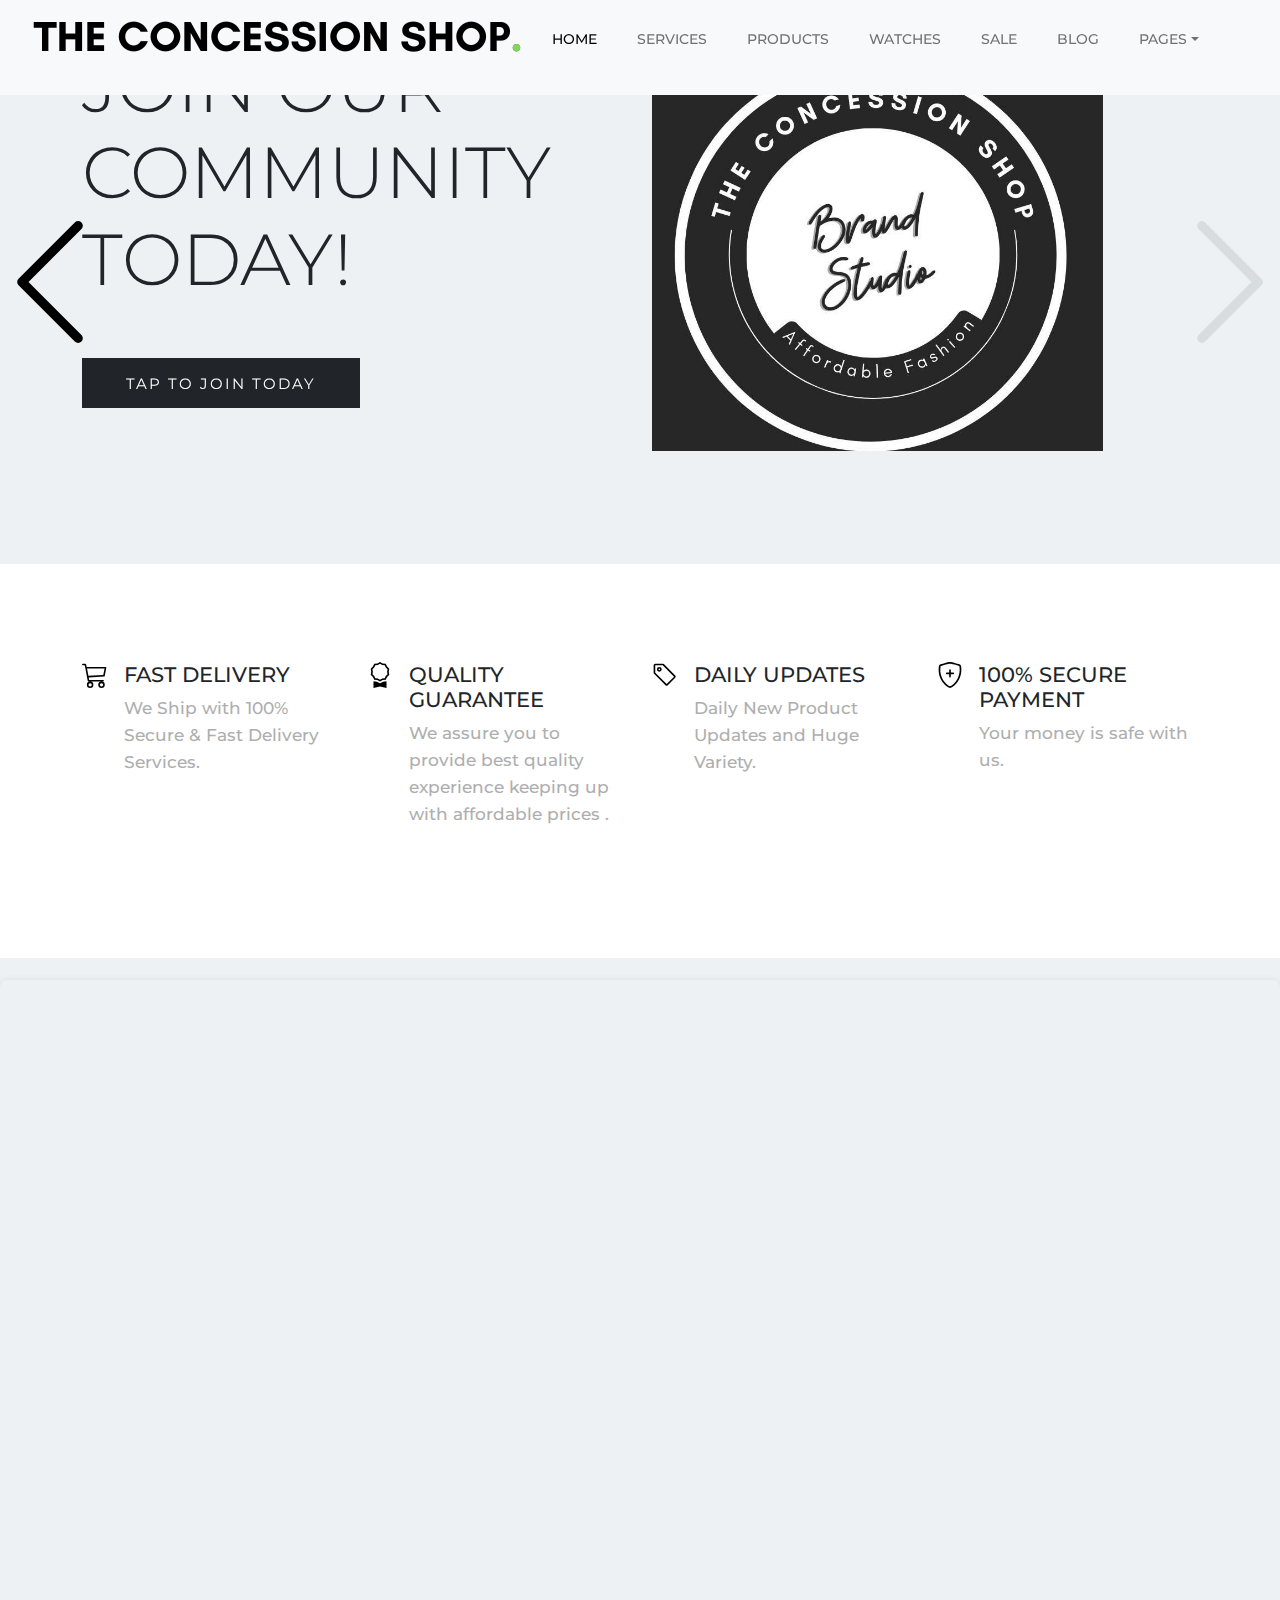
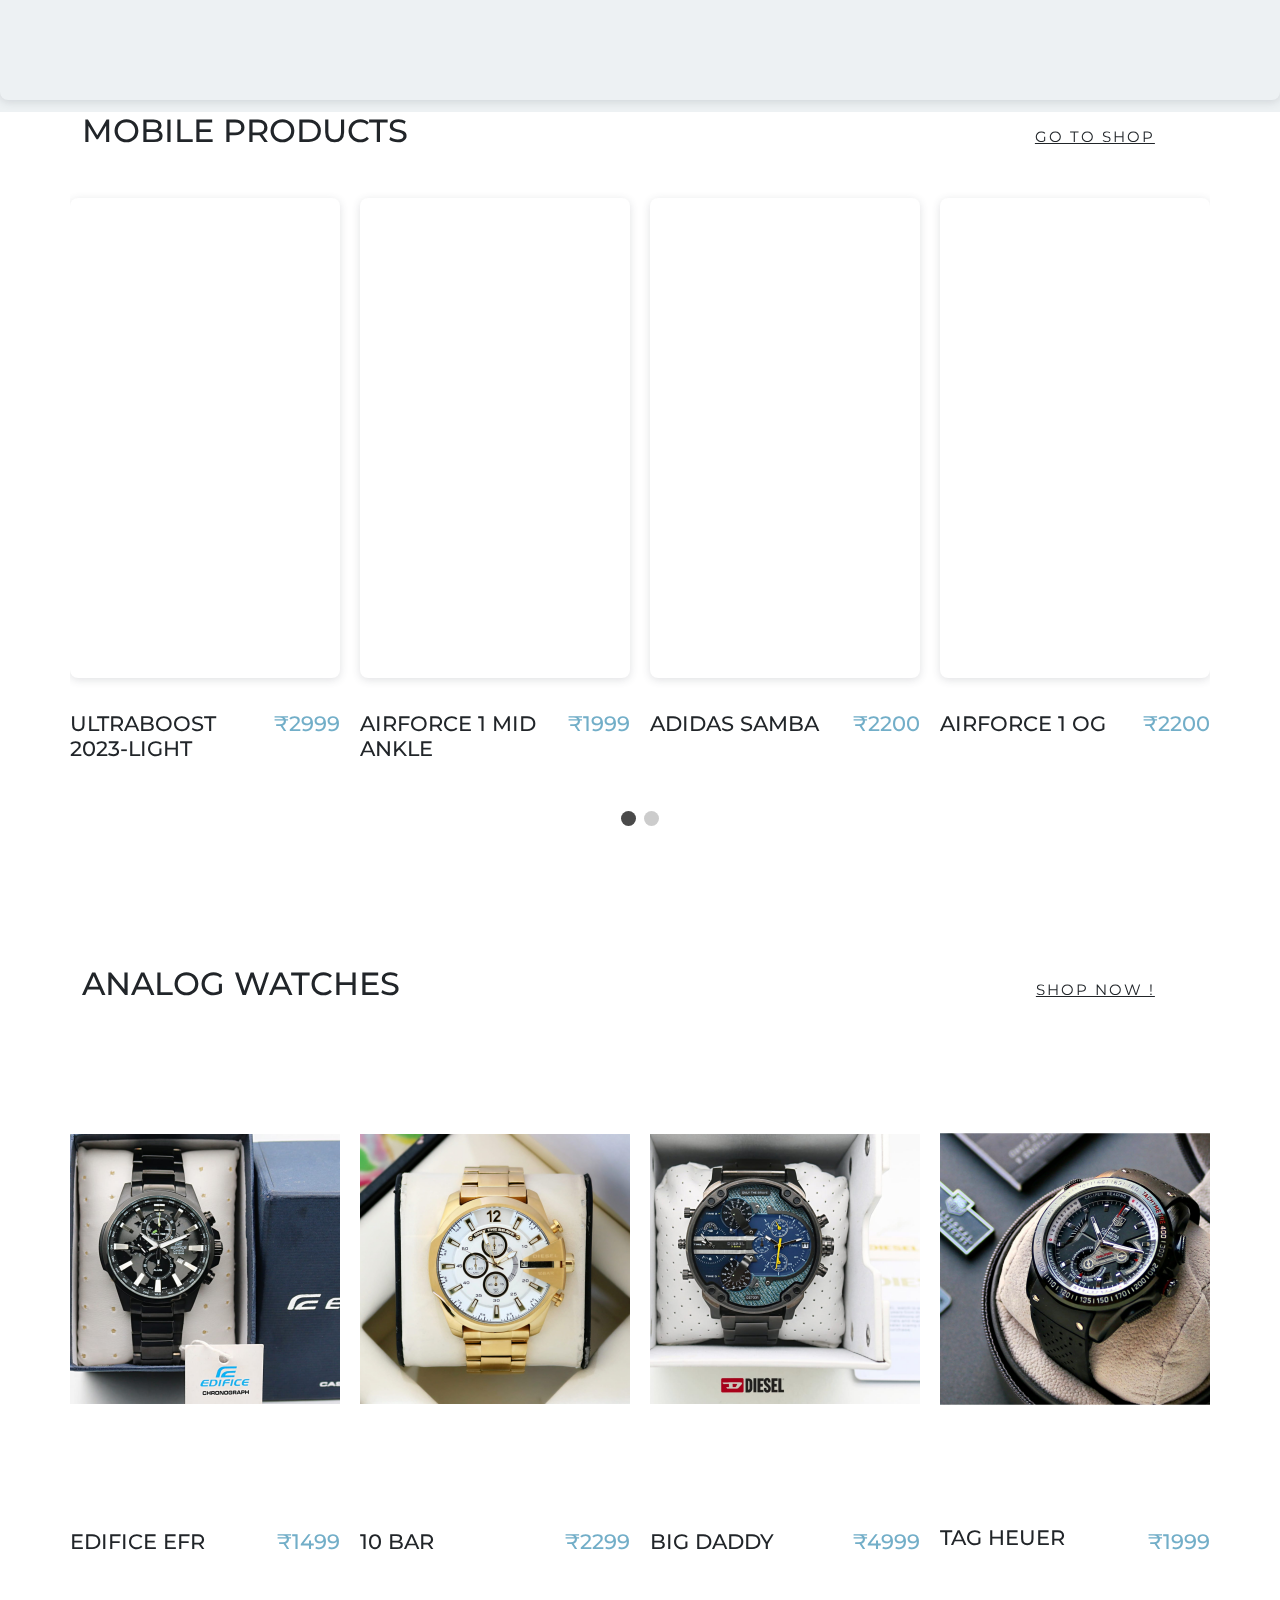
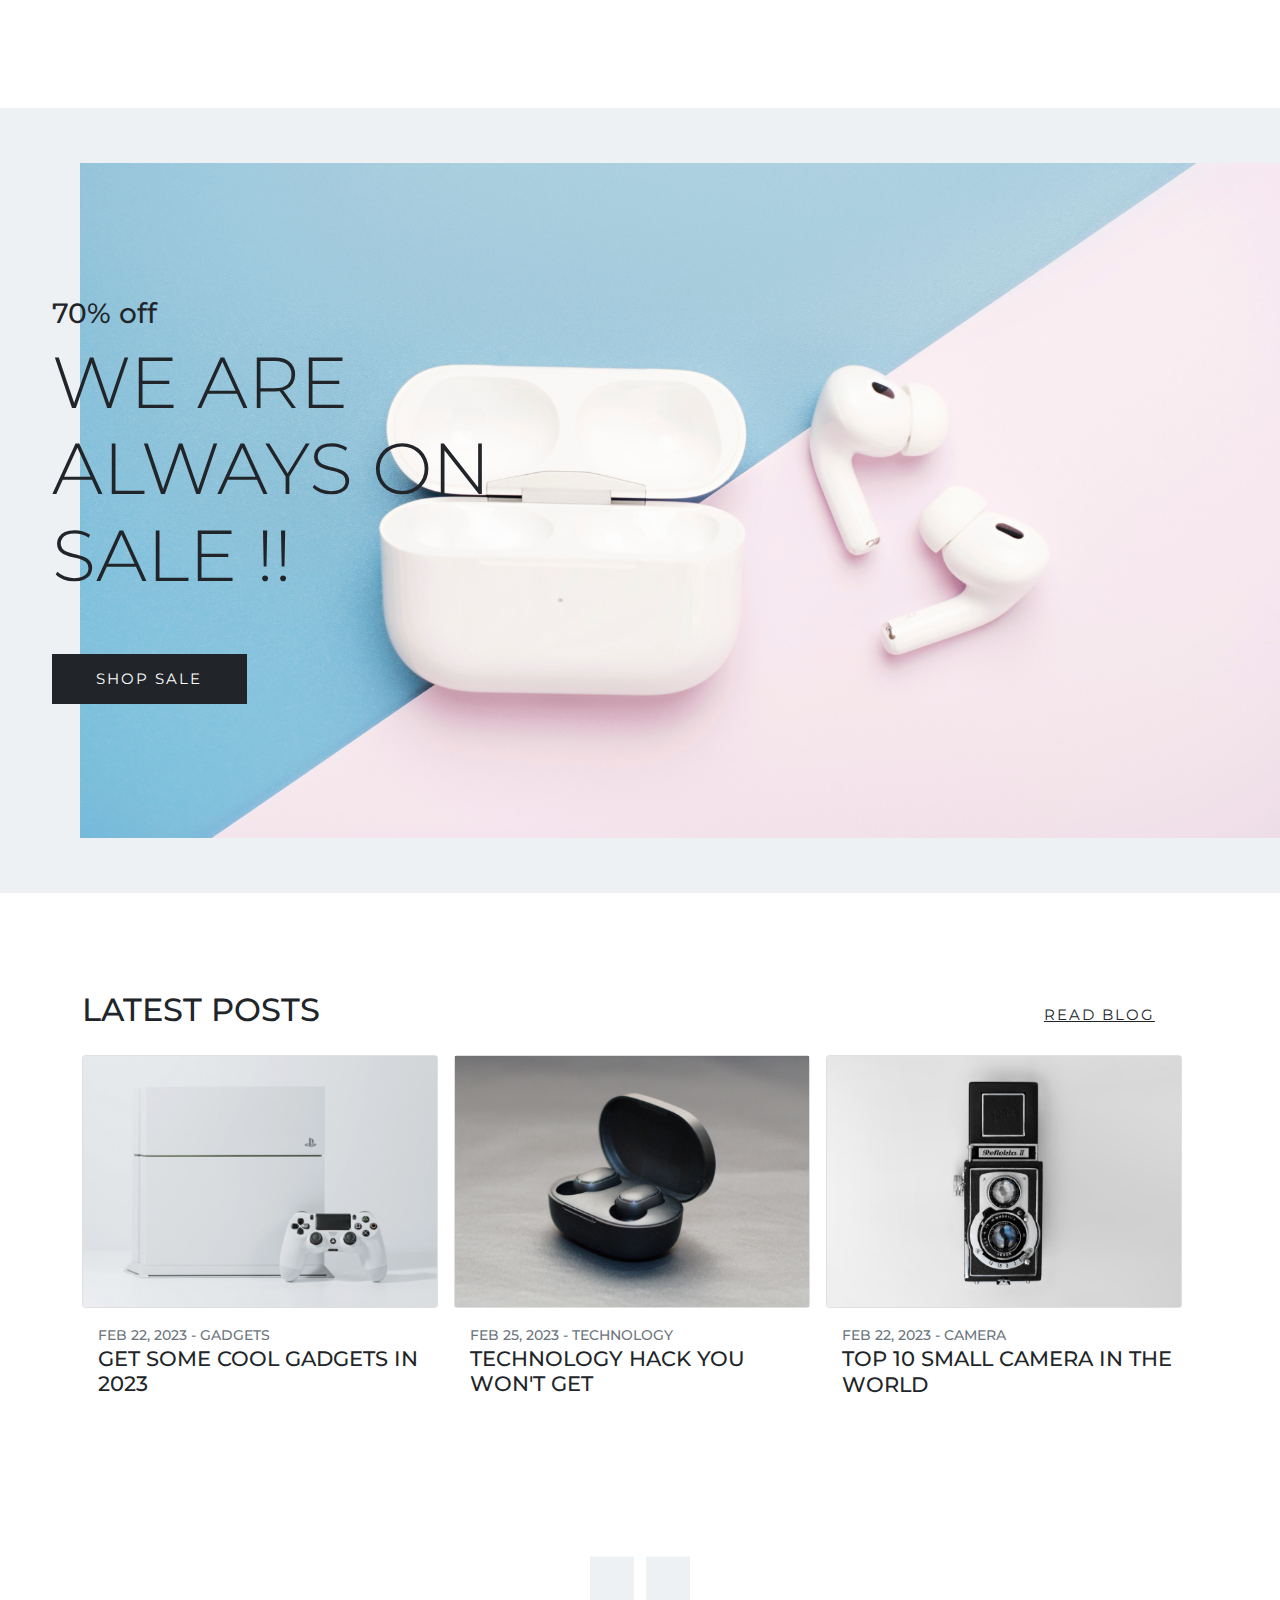
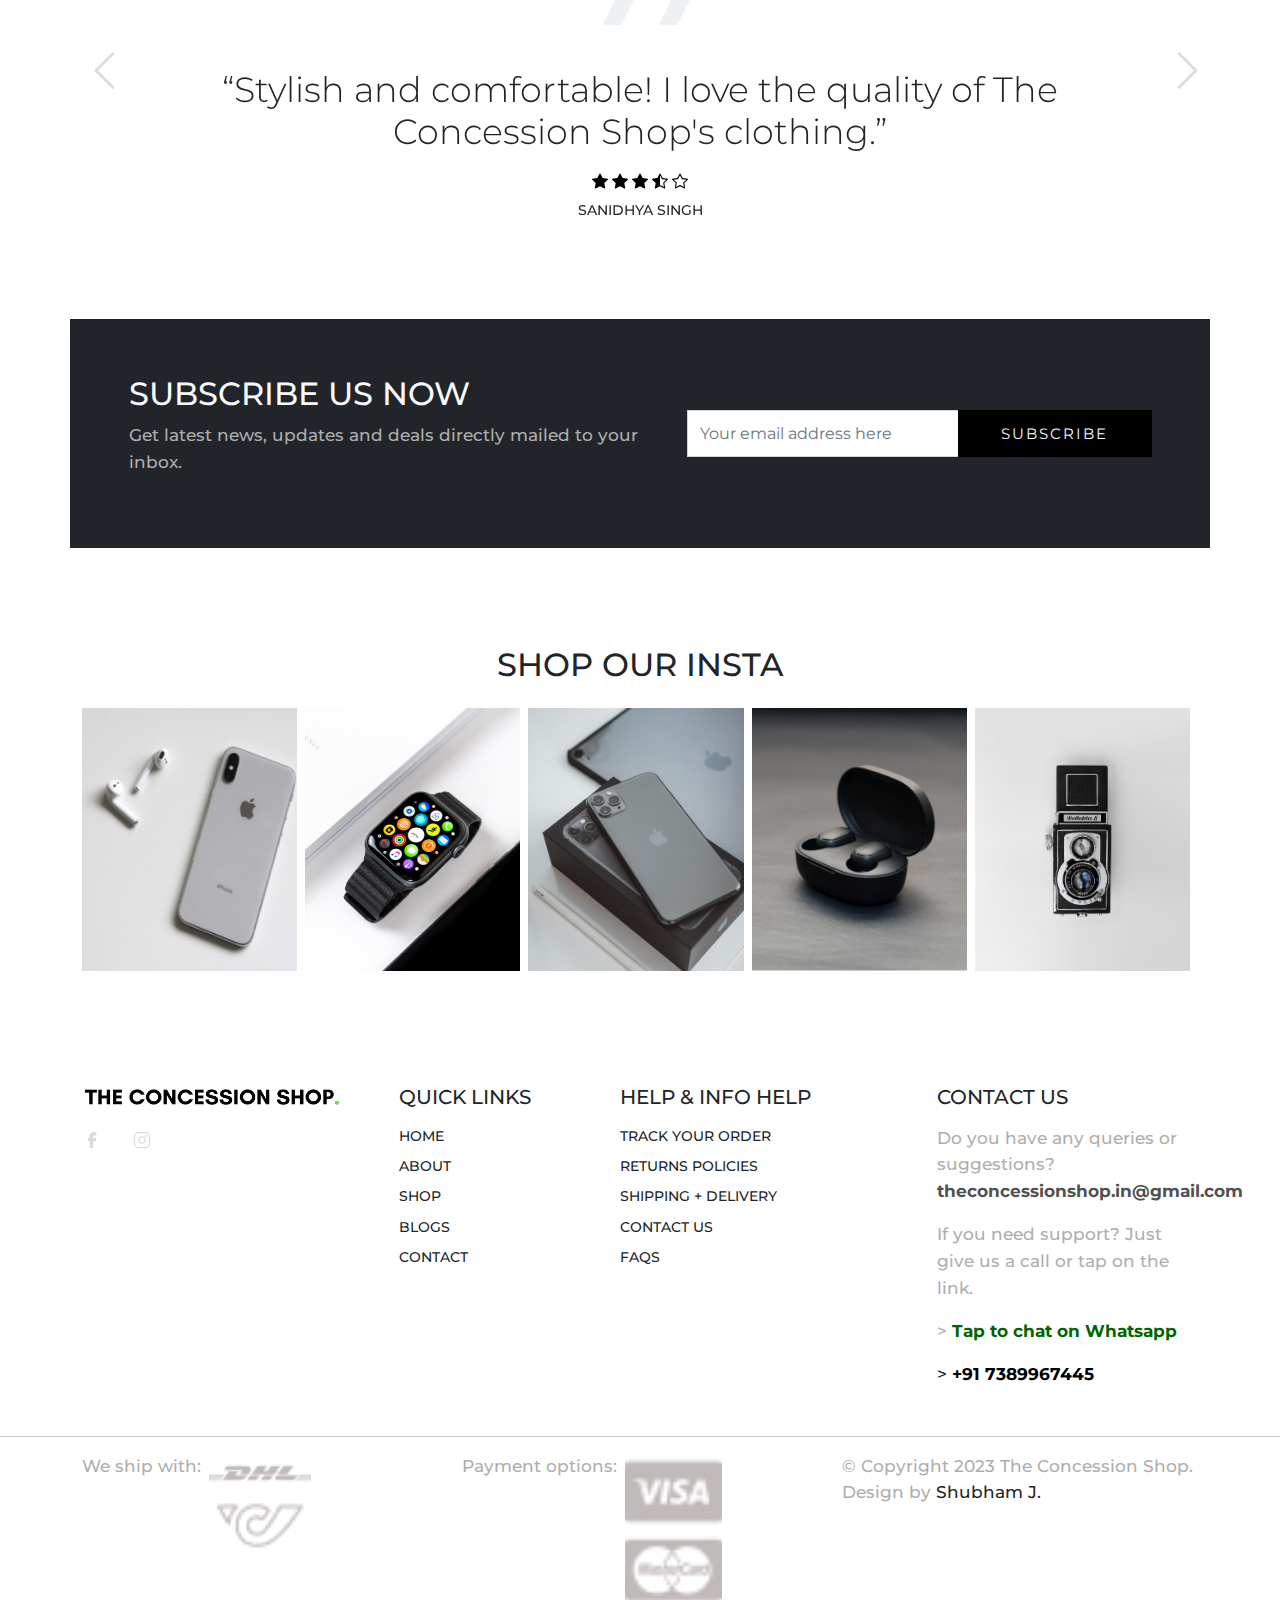
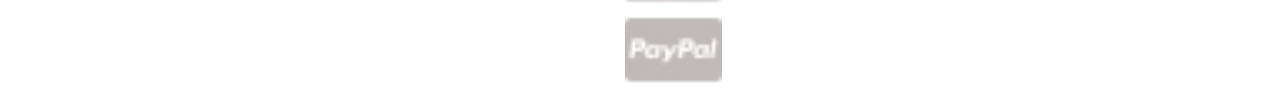
<file: index.html>
<!DOCTYPE html>
<html>
  <head>
    <!-- Google tag (gtag.js) -->
<script async src="https://www.googletagmanager.com/gtag/js?id=G-5HK555QP9Y"></script>
<script>
  window.dataLayer = window.dataLayer || [];
  function gtag(){dataLayer.push(arguments);}
  gtag('js', new Date());

  gtag('config', 'G-5HK555QP9Y');
</script>
    <link rel="icon" href="images\Logoico.ico" type="image/x-icon">
    <title>The Concession Shop</title>
    <meta charset="utf-8">
    <meta name="viewport" content="width=device-width, initial-scale=1.0">
    <meta http-equiv="X-UA-Compatible" content="IE=edge">
    <meta name="viewport" content="width=device-width, initial-scale=1.0">
    <meta name="format-detection" content="telephone=no">
    <meta name="apple-mobile-web-app-capable" content="yes">
    <meta name="author" content="">
    <meta name="keywords" content="">
    <meta name="description" content="">
    <link rel="stylesheet" type="text/css" href="css/bootstrap.min.css">
    <link rel="stylesheet" type="text/css" href="style.css">
    <link rel="stylesheet" href="https://cdn.jsdelivr.net/npm/swiper@9/swiper-bundle.min.css" />
    <link rel="preconnect" href="https://fonts.googleapis.com">
    <link rel="preconnect" href="https://fonts.gstatic.com" crossorigin>
    
    <link href="https://fonts.googleapis.com/css2?family=Montserrat:wght@400;700&display=swap" rel="stylesheet">
    <!-- script
    ================================================== -->
    <script src="js/modernizr.js"></script>
  </head>
  <body data-bs-spy="scroll" data-bs-target="#navbar" data-bs-root-margin="0px 0px -40%" data-bs-smooth-scroll="true" tabindex="0">
    <svg xmlns="http://www.w3.org/2000/svg" style="display: none;">
      <symbol id="search" xmlns="http://www.w3.org/2000/svg" viewBox="0 0 32 32">
        <title>Search</title>
        <path fill="currentColor" d="M19 3C13.488 3 9 7.488 9 13c0 2.395.84 4.59 2.25 6.313L3.281 27.28l1.439 1.44l7.968-7.969A9.922 9.922 0 0 0 19 23c5.512 0 10-4.488 10-10S24.512 3 19 3zm0 2c4.43 0 8 3.57 8 8s-3.57 8-8 8s-8-3.57-8-8s3.57-8 8-8z" />
      </symbol>
      <symbol xmlns="http://www.w3.org/2000/svg" id="user" viewBox="0 0 16 16">
        <path d="M3 14s-1 0-1-1 1-4 6-4 6 3 6 4-1 1-1 1H3Zm5-6a3 3 0 1 0 0-6 3 3 0 0 0 0 6Z" />
      </symbol>
      <symbol xmlns="http://www.w3.org/2000/svg" id="cart" viewBox="0 0 16 16">
        <path d="M0 1.5A.5.5 0 0 1 .5 1H2a.5.5 0 0 1 .485.379L2.89 3H14.5a.5.5 0 0 1 .491.592l-1.5 8A.5.5 0 0 1 13 12H4a.5.5 0 0 1-.491-.408L2.01 3.607 1.61 2H.5a.5.5 0 0 1-.5-.5zM5 12a2 2 0 1 0 0 4 2 2 0 0 0 0-4zm7 0a2 2 0 1 0 0 4 2 2 0 0 0 0-4zm-7 1a1 1 0 1 1 0 2 1 1 0 0 1 0-2zm7 0a1 1 0 1 1 0 2 1 1 0 0 1 0-2z" />
      </symbol>
      <svg xmlns="http://www.w3.org/2000/svg" id="chevron-left" viewBox="0 0 16 16">
        <path fill-rule="evenodd" d="M11.354 1.646a.5.5 0 0 1 0 .708L5.707 8l5.647 5.646a.5.5 0 0 1-.708.708l-6-6a.5.5 0 0 1 0-.708l6-6a.5.5 0 0 1 .708 0z" />
      </svg>
      <symbol xmlns="http://www.w3.org/2000/svg" id="chevron-right" viewBox="0 0 16 16">
        <path fill-rule="evenodd" d="M4.646 1.646a.5.5 0 0 1 .708 0l6 6a.5.5 0 0 1 0 .708l-6 6a.5.5 0 0 1-.708-.708L10.293 8 4.646 2.354a.5.5 0 0 1 0-.708z" />
      </symbol>
      <symbol xmlns="http://www.w3.org/2000/svg" id="cart-outline" viewBox="0 0 16 16">
        <path d="M0 1.5A.5.5 0 0 1 .5 1H2a.5.5 0 0 1 .485.379L2.89 3H14.5a.5.5 0 0 1 .49.598l-1 5a.5.5 0 0 1-.465.401l-9.397.472L4.415 11H13a.5.5 0 0 1 0 1H4a.5.5 0 0 1-.491-.408L2.01 3.607 1.61 2H.5a.5.5 0 0 1-.5-.5zM3.102 4l.84 4.479 9.144-.459L13.89 4H3.102zM5 12a2 2 0 1 0 0 4 2 2 0 0 0 0-4zm7 0a2 2 0 1 0 0 4 2 2 0 0 0 0-4zm-7 1a1 1 0 1 1 0 2 1 1 0 0 1 0-2zm7 0a1 1 0 1 1 0 2 1 1 0 0 1 0-2z" />
      </symbol>
      <symbol xmlns="http://www.w3.org/2000/svg" id="quality" viewBox="0 0 16 16">
        <path d="M9.669.864 8 0 6.331.864l-1.858.282-.842 1.68-1.337 1.32L2.6 6l-.306 1.854 1.337 1.32.842 1.68 1.858.282L8 12l1.669-.864 1.858-.282.842-1.68 1.337-1.32L13.4 6l.306-1.854-1.337-1.32-.842-1.68L9.669.864zm1.196 1.193.684 1.365 1.086 1.072L12.387 6l.248 1.506-1.086 1.072-.684 1.365-1.51.229L8 10.874l-1.355-.702-1.51-.229-.684-1.365-1.086-1.072L3.614 6l-.25-1.506 1.087-1.072.684-1.365 1.51-.229L8 1.126l1.356.702 1.509.229z" />
        <path d="M4 11.794V16l4-1 4 1v-4.206l-2.018.306L8 13.126 6.018 12.1 4 11.794z" />
      </symbol>
      <symbol xmlns="http://www.w3.org/2000/svg" id="price-tag" viewBox="0 0 16 16">
        <path d="M6 4.5a1.5 1.5 0 1 1-3 0 1.5 1.5 0 0 1 3 0zm-1 0a.5.5 0 1 0-1 0 .5.5 0 0 0 1 0z" />
        <path d="M2 1h4.586a1 1 0 0 1 .707.293l7 7a1 1 0 0 1 0 1.414l-4.586 4.586a1 1 0 0 1-1.414 0l-7-7A1 1 0 0 1 1 6.586V2a1 1 0 0 1 1-1zm0 5.586 7 7L13.586 9l-7-7H2v4.586z" />
      </symbol>
      <symbol xmlns="http://www.w3.org/2000/svg" id="shield-plus" viewBox="0 0 16 16">
        <path d="M5.338 1.59a61.44 61.44 0 0 0-2.837.856.481.481 0 0 0-.328.39c-.554 4.157.726 7.19 2.253 9.188a10.725 10.725 0 0 0 2.287 2.233c.346.244.652.42.893.533.12.057.218.095.293.118a.55.55 0 0 0 .101.025.615.615 0 0 0 .1-.025c.076-.023.174-.061.294-.118.24-.113.547-.29.893-.533a10.726 10.726 0 0 0 2.287-2.233c1.527-1.997 2.807-5.031 2.253-9.188a.48.48 0 0 0-.328-.39c-.651-.213-1.75-.56-2.837-.855C9.552 1.29 8.531 1.067 8 1.067c-.53 0-1.552.223-2.662.524zM5.072.56C6.157.265 7.31 0 8 0s1.843.265 2.928.56c1.11.3 2.229.655 2.887.87a1.54 1.54 0 0 1 1.044 1.262c.596 4.477-.787 7.795-2.465 9.99a11.775 11.775 0 0 1-2.517 2.453 7.159 7.159 0 0 1-1.048.625c-.28.132-.581.24-.829.24s-.548-.108-.829-.24a7.158 7.158 0 0 1-1.048-.625 11.777 11.777 0 0 1-2.517-2.453C1.928 10.487.545 7.169 1.141 2.692A1.54 1.54 0 0 1 2.185 1.43 62.456 62.456 0 0 1 5.072.56z" />
        <path d="M8 4.5a.5.5 0 0 1 .5.5v1.5H10a.5.5 0 0 1 0 1H8.5V9a.5.5 0 0 1-1 0V7.5H6a.5.5 0 0 1 0-1h1.5V5a.5.5 0 0 1 .5-.5z" />
      </symbol>
      <symbol xmlns="http://www.w3.org/2000/svg" id="star-fill" viewBox="0 0 16 16">
        <path d="M3.612 15.443c-.386.198-.824-.149-.746-.592l.83-4.73L.173 6.765c-.329-.314-.158-.888.283-.95l4.898-.696L7.538.792c.197-.39.73-.39.927 0l2.184 4.327 4.898.696c.441.062.612.636.282.95l-3.522 3.356.83 4.73c.078.443-.36.79-.746.592L8 13.187l-4.389 2.256z" />
      </symbol>
      <symbol xmlns="http://www.w3.org/2000/svg" id="star-empty" viewBox="0 0 16 16">
        <path d="M2.866 14.85c-.078.444.36.791.746.593l4.39-2.256 4.389 2.256c.386.198.824-.149.746-.592l-.83-4.73 3.522-3.356c.33-.314.16-.888-.282-.95l-4.898-.696L8.465.792a.513.513 0 0 0-.927 0L5.354 5.12l-4.898.696c-.441.062-.612.636-.283.95l3.523 3.356-.83 4.73zm4.905-2.767-3.686 1.894.694-3.957a.565.565 0 0 0-.163-.505L1.71 6.745l4.052-.576a.525.525 0 0 0 .393-.288L8 2.223l1.847 3.658a.525.525 0 0 0 .393.288l4.052.575-2.906 2.77a.565.565 0 0 0-.163.506l.694 3.957-3.686-1.894a.503.503 0 0 0-.461 0z" />
      </symbol>
      <symbol xmlns="http://www.w3.org/2000/svg" id="star-half" viewBox="0 0 16 16">
        <path d="M5.354 5.119 7.538.792A.516.516 0 0 1 8 .5c.183 0 .366.097.465.292l2.184 4.327 4.898.696A.537.537 0 0 1 16 6.32a.548.548 0 0 1-.17.445l-3.523 3.356.83 4.73c.078.443-.36.79-.746.592L8 13.187l-4.389 2.256a.52.52 0 0 1-.146.05c-.342.06-.668-.254-.6-.642l.83-4.73L.173 6.765a.55.55 0 0 1-.172-.403.58.58 0 0 1 .085-.302.513.513 0 0 1 .37-.245l4.898-.696zM8 12.027a.5.5 0 0 1 .232.056l3.686 1.894-.694-3.957a.565.565 0 0 1 .162-.505l2.907-2.77-4.052-.576a.525.525 0 0 1-.393-.288L8.001 2.223 8 2.226v9.8z" />
      </symbol>
      <symbol xmlns="http://www.w3.org/2000/svg" id="quote" viewBox="0 0 24 24">
        <path fill="currentColor" d="m15 17l2-4h-4V6h7v7l-2 4h-3Zm-9 0l2-4H4V6h7v7l-2 4H6Z" />
      </symbol>
      <symbol xmlns="http://www.w3.org/2000/svg" id="facebook" viewBox="0 0 24 24">
        <path fill="currentColor" d="M9.198 21.5h4v-8.01h3.604l.396-3.98h-4V7.5a1 1 0 0 1 1-1h3v-4h-3a5 5 0 0 0-5 5v2.01h-2l-.396 3.98h2.396v8.01Z" />
      </symbol>
      <symbol xmlns="http://www.w3.org/2000/svg" id="youtube" viewBox="0 0 32 32">
        <path fill="currentColor" d="M29.41 9.26a3.5 3.5 0 0 0-2.47-2.47C24.76 6.2 16 6.2 16 6.2s-8.76 0-10.94.59a3.5 3.5 0 0 0-2.47 2.47A36.13 36.13 0 0 0 2 16a36.13 36.13 0 0 0 .59 6.74a3.5 3.5 0 0 0 2.47 2.47c2.18.59 10.94.59 10.94.59s8.76 0 10.94-.59a3.5 3.5 0 0 0 2.47-2.47A36.13 36.13 0 0 0 30 16a36.13 36.13 0 0 0-.59-6.74ZM13.2 20.2v-8.4l7.27 4.2Z" />
      </symbol>
      <symbol xmlns="http://www.w3.org/2000/svg" id="twitter" viewBox="0 0 256 256">
        <path fill="currentColor" d="m245.66 77.66l-29.9 29.9C209.72 177.58 150.67 232 80 232c-14.52 0-26.49-2.3-35.58-6.84c-7.33-3.67-10.33-7.6-11.08-8.72a8 8 0 0 1 3.85-11.93c.26-.1 24.24-9.31 39.47-26.84a110.93 110.93 0 0 1-21.88-24.2c-12.4-18.41-26.28-50.39-22-98.18a8 8 0 0 1 13.65-4.92c.35.35 33.28 33.1 73.54 43.72V88a47.87 47.87 0 0 1 14.36-34.3A46.87 46.87 0 0 1 168.1 40a48.66 48.66 0 0 1 41.47 24H240a8 8 0 0 1 5.66 13.66Z" />
      </symbol>
      <symbol xmlns="http://www.w3.org/2000/svg" id="instagram" viewBox="0 0 256 256">
        <path fill="currentColor" d="M128 80a48 48 0 1 0 48 48a48.05 48.05 0 0 0-48-48Zm0 80a32 32 0 1 1 32-32a32 32 0 0 1-32 32Zm48-136H80a56.06 56.06 0 0 0-56 56v96a56.06 56.06 0 0 0 56 56h96a56.06 56.06 0 0 0 56-56V80a56.06 56.06 0 0 0-56-56Zm40 152a40 40 0 0 1-40 40H80a40 40 0 0 1-40-40V80a40 40 0 0 1 40-40h96a40 40 0 0 1 40 40ZM192 76a12 12 0 1 1-12-12a12 12 0 0 1 12 12Z" />
      </symbol>
      <symbol xmlns="http://www.w3.org/2000/svg" id="linkedin" viewBox="0 0 24 24">
        <path fill="currentColor" d="M6.94 5a2 2 0 1 1-4-.002a2 2 0 0 1 4 .002zM7 8.48H3V21h4V8.48zm6.32 0H9.34V21h3.94v-6.57c0-3.66 4.77-4 4.77 0V21H22v-7.93c0-6.17-7.06-5.94-8.72-2.91l.04-1.68z" />
      </symbol>
      <symbol xmlns="http://www.w3.org/2000/svg" id="nav-icon" viewBox="0 0 16 16">
        <path d="M14 10.5a.5.5 0 0 0-.5-.5h-3a.5.5 0 0 0 0 1h3a.5.5 0 0 0 .5-.5zm0-3a.5.5 0 0 0-.5-.5h-7a.5.5 0 0 0 0 1h7a.5.5 0 0 0 .5-.5zm0-3a.5.5 0 0 0-.5-.5h-11a.5.5 0 0 0 0 1h11a.5.5 0 0 0 .5-.5z" />
      </symbol>
      <symbol xmlns="http://www.w3.org/2000/svg" id="close" viewBox="0 0 16 16">
        <path d="M2.146 2.854a.5.5 0 1 1 .708-.708L8 7.293l5.146-5.147a.5.5 0 0 1 .708.708L8.707 8l5.147 5.146a.5.5 0 0 1-.708.708L8 8.707l-5.146 5.147a.5.5 0 0 1-.708-.708L7.293 8 2.146 2.854Z" />
      </symbol>
      <symbol xmlns="http://www.w3.org/2000/svg" id="navbar-icon" viewBox="0 0 16 16">
        <path d="M14 10.5a.5.5 0 0 0-.5-.5h-3a.5.5 0 0 0 0 1h3a.5.5 0 0 0 .5-.5zm0-3a.5.5 0 0 0-.5-.5h-7a.5.5 0 0 0 0 1h7a.5.5 0 0 0 .5-.5zm0-3a.5.5 0 0 0-.5-.5h-11a.5.5 0 0 0 0 1h11a.5.5 0 0 0 .5-.5z" />
      </symbol>
    </svg>  

    <div class="search-popup">
        <div class="search-popup-container">

          <form role="search" method="get" class="search-form" action="">
            <input type="search" id="search-form" class="search-field" placeholder="Type and press enter" value="" name="s" />
            <button type="submit" class="search-submit"><svg class="search"><use xlink:href="#search"></use></svg></button>
          </form>

          <h5 class="cat-list-title">Browse Categories</h5>
          
          <ul class="cat-list">
            <li class="cat-list-item">
              <a href="#" title="Mobile Phones">Mobile Phones</a>
            </li>
            <li class="cat-list-item">
              <a href="#" title="Smart Watches">Smart Watches</a>
            </li>
            <li class="cat-list-item">
              <a href="#" title="Headphones">Headphones</a>
            </li>
            <li class="cat-list-item">
              <a href="#" title="Accessories">Accessories</a>
            </li>
            <li class="cat-list-item">
              <a href="#" title="Monitors">Monitors</a>
            </li>
            <li class="cat-list-item">
              <a href="#" title="Speakers">Speakers</a>
            </li>
            <li class="cat-list-item">
              <a href="#" title="Memory Cards">Memory Cards</a>
            </li>
          </ul>

        </div>
    </div>
    <header id="header" class="site-header header-scrolled position-fixed text-black bg-light">
      <nav id="header-nav" class="navbar navbar-expand-lg px-3 mb-3">
        <div class="container-fluid">
          <a class="navbar-brand" href="index.html">
            
            <img src="images/logo.png"  height="auto" class="logo">
          </a>
          
          <button class="navbar-toggler d-flex d-lg-none order-3 p-2" type="button" data-bs-toggle="offcanvas" data-bs-target="#bdNavbar" aria-controls="bdNavbar" aria-expanded="false" aria-label="Toggle navigation">
            <svg class="navbar-icon">
              <use xlink:href="#navbar-icon"></use>
            </svg>
          </button>
          <div class="offcanvas offcanvas-end" tabindex="-1" id="bdNavbar" aria-labelledby="bdNavbarOffcanvasLabel">
            <div class="offcanvas-header px-4 pb-0">
              <a class="navbar-brand" href="index.html">
                <img src="images/logo.png"  class="logo">
              </a>
              
              <button type="button" class="btn-close btn-close-black" data-bs-dismiss="offcanvas" aria-label="Close" data-bs-target="#bdNavbar"></button>
            </div>
            <div class="offcanvas-body">
              <ul id="navbar" class="navbar-nav text-uppercase justify-content-end align-items-center flex-grow-1 pe-3">
                <li class="nav-item">
                  <a class="nav-link me-4 active" href="#billboard">Home</a>
                </li>
                <li class="nav-item">
                  <a class="nav-link me-4" href="#company-services">Services</a>
                </li>
                <li class="nav-item">
                  <a class="nav-link me-4" href="#mobile-products">Products</a>
                </li>
                <li class="nav-item">
                  <a class="nav-link me-4" href="#smart-watches">Watches</a>
                </li>
                <li class="nav-item">
                  <a class="nav-link me-4" href="#yearly-sale">Sale</a>
                </li>
                <li class="nav-item">
                  <a class="nav-link me-4" href="#latest-blog">Blog</a>
                </li>
                <li class="nav-item dropdown">
                  <a class="nav-link me-4 dropdown-toggle link-dark" data-bs-toggle="dropdown" href="#" role="button" aria-expanded="false">Pages</a>
                  <ul class="dropdown-menu">
                    <li>
                      <a href="about.html" class="dropdown-item">About</a>
                    </li>
                    <li>
                      <a href="blog.html" class="dropdown-item">Blog</a>
                    </li>
                    <li>
                      <a href="shop.html" class="dropdown-item">Shop</a>
                    </li>
                    <li>
                      <a href="cart.html" class="dropdown-item">Cart</a>
                    </li>
                    <li>
                      <a href="checkout.html" class="dropdown-item">Checkout</a>
                    </li>
                    <li>
                      <a href="single-post.html" class="dropdown-item">Single Post</a>
                    </li>
                    <li>
                      <a href="single-product.html" class="dropdown-item">Single Product</a>
                    </li>
                    <li>
                      <a href="contact.html" class="dropdown-item">Contact</a>
                    </li>
                  </ul>
                </li>
                <li class="nav-item">
                  <div class="user-items ps-5">
                    <ul class="d-flex justify-content-end list-unstyled">
                      <li class="search-item pe-3">
                        <a href="#" class="search-button">
                          <svg class="search">
                            <use xlink:href="#search"></use>
                          </svg>
                        </a>
                      </li>
                      <li class="pe-3">
                        <a href="#">
                          <svg class="user">
                            <use xlink:href="#user"></use>
                          </svg>
                        </a>
                      </li>
                      <li>
                        <a href="cart.html">
                          <svg class="cart">
                            <use xlink:href="#cart"></use>
                          </svg>
                        </a>
                      </li>
                    </ul>
                  </div>
                </li>
              </ul>
            </div>
          </div>
        </div>
        
      </nav>
    </header>
    <section id="billboard" class="position-relative overflow-hidden bg-light-blue">
      <div class="swiper main-swiper">
        <div class="swiper-wrapper">
          <div class="swiper-slide">
            <div class="container">
              <div class="row d-flex align-items-center">
                <div class="col-md-6">
                  <div class="banner-content">
                    <h1 class="display-2 text-uppercase text-dark pb-5">Join Our Community Today!</h1>
                    <a href="https://chat.whatsapp.com/GkYhj6oZx21EBBNyVwpxXW" class="btn btn-medium btn-dark text-uppercase btn-rounded-none">Tap to Join today</a>
                  </div>
                </div>
                <div class="col-md-5">
                  <div class="image-holder">
                    <img src="images/banner-image.jpg"  width=100% height=auto alt="banner">
                  </div>
                </div>
              </div>
            </div>
          </div>
          <div class="swiper-slide">
            <div class="container">
              <div class="row d-flex flex-wrap align-items-center">
                <div class="col-md-6">
                  <div class="banner-content">
                    <h1 class="display-2 text-uppercase text-dark pb-5">Technology Hack You Won't Get</h1>
                    <a href="shop.html" class="btn btn-medium btn-dark text-uppercase btn-rounded-none">Shop Product</a>
                  </div>
                </div>
                <div class="col-md-5">
                  <div class="image-holder">
                    <img src="images/banner1.png"  alt="banner">
                  </div>
                </div>
              </div>
            </div>
            
          </div>
        </div>
      </div>
      
      <div class="swiper-icon swiper-arrow swiper-arrow-prev">
        <svg class="chevron-left">
          <use xlink:href="#chevron-left" />
        </svg>
      </div>
      <div class="swiper-icon swiper-arrow swiper-arrow-next">
        <svg class="chevron-right">
          <use xlink:href="#chevron-right" />
        </svg>
      </div>
    </section>
    <section id="company-services" class="padding-large">
      <div class="container">
        <div class="row">
          <div class="col-lg-3 col-md-6 pb-3">
            <div class="icon-box d-flex">
              <div class="icon-box-icon pe-3 pb-3">
                <svg class="cart-outline">
                  <use xlink:href="#cart-outline" />
                </svg>
              </div>
              <div class="icon-box-content">
                <h3 class="card-title text-uppercase text-dark">Fast Delivery</h3>
                <p>We Ship with 100% Secure & Fast Delivery Services.</p>
              </div>
            </div>
          </div>
          <div class="col-lg-3 col-md-6 pb-3">
            <div class="icon-box d-flex">
              <div class="icon-box-icon pe-3 pb-3">
                <svg class="quality">
                  <use xlink:href="#quality" />
                </svg>
              </div>
              <div class="icon-box-content">
                <h3 class="card-title text-uppercase text-dark">Quality guarantee</h3>
                <p>We assure you to provide best quality experience keeping up with affordable prices .</p>
              </div>
            </div>
          </div>
          <div class="col-lg-3 col-md-6 pb-3">
            <div class="icon-box d-flex">
              <div class="icon-box-icon pe-3 pb-3">
                <svg class="price-tag">
                  <use xlink:href="#price-tag" />
                </svg>
              </div>
              <div class="icon-box-content">
                <h3 class="card-title text-uppercase text-dark">Daily Updates</h3>
                <p>Daily New Product Updates and Huge Variety.</p>
              </div>
            </div>
          </div>
          <div class="col-lg-3 col-md-6 pb-3">
            <div class="icon-box d-flex">
              <div class="icon-box-icon pe-3 pb-3">
                <svg class="shield-plus">
                  <use xlink:href="#shield-plus" />
                </svg>
              </div>
              <div class="icon-box-content">
                <h3 class="card-title text-uppercase text-dark">100% secure payment</h3>
                <p>Your money is safe with us.</p>
              </div>
            </div>
          </div>
        </div>
      </div>
    </section>
    <section id = "banner-content" class="position-relative overflow-hidden bg-light-blue">
      <div class="banner-image">
        <div style="position: relative; width: 100%;  height: 0; padding-top: 56.2225%;
          padding-bottom: 0; box-shadow: 0 2px 8px 0 rgba(63,69,81,0.16); margin-top: 1.6em; margin-bottom: 0.9em; overflow: hidden;
          border-radius: 8px; will-change: transform;">
           <iframe loading="lazy" style="position: absolute; width: 100%; height: 100%; top: 0; left: 0; border: none; padding: 0;margin: 0;"
             src="https:&#x2F;&#x2F;www.canva.com&#x2F;design&#x2F;DAF0xbwUnxQ&#x2F;view?embed" allowfullscreen="allowfullscreen" allow="fullscreen">
           </iframe>
         </div>
         <a href="https:&#x2F;&#x2F;www.canva.com&#x2F;design&#x2F;DAF0xbwUnxQ&#x2F;view?utm_content=DAF0xbwUnxQ&amp;utm_campaign=designshare&amp;utm_medium=embeds&amp;utm_source=link" target="_blank" rel="noopener">
      </div>
    </section>
    <section id="mobile-products" class="product-store position-relative padding-large no-padding-top">
      <div class="container">
        <div class="row">
          <div class="display-header d-flex justify-content-between pb-3">
            <h2 class="display-7 text-dark text-uppercase">Mobile Products</h2>
            <div class="btn-right">
              <a href="https://chat.whatsapp.com/GkYhj6oZx21EBBNyVwpxXW" class="btn btn-medium btn-normal text-uppercase">Go to Shop</a>
            </div>
          </div>
          <div class="swiper product-swiper">
            <div class="swiper-wrapper">
              <div class="swiper-slide">
                <div class="product-card position-relative"><div style="position: relative; width: 100%; height: 0; padding-top: 177.7778%;
                  padding-bottom: 0; box-shadow: 0 2px 8px 0 rgba(63,69,81,0.16); margin-top: 1.6em; margin-bottom: 0.9em; overflow: hidden;
                  border-radius: 8px; will-change: transform;">
                   <iframe loading="lazy" style="position: absolute; width: 100%; height: 100%; top: 0; left: 0; border: none; padding: 0;margin: 0;"
    src="https:&#x2F;&#x2F;www.canva.com&#x2F;design&#x2F;DAF1NOr2UAU&#x2F;watch?embed" allowfullscreen="allowfullscreen" allow="fullscreen">
  </iframe>
</div>
<a href="https:&#x2F;&#x2F;www.canva.com&#x2F;design&#x2F;DAF1NOr2UAU&#x2F;watch?utm_content=DAF1NOr2UAU&amp;utm_campaign=designshare&amp;utm_medium=embeds&amp;utm_source=link" target="_blank" rel="noopener">
                  <div class="cart-concern position-absolute">
                    <div class="cart-button d-flex">
                      <a href="#" class="btn btn-medium btn-black">Add to Cart<svg class="cart-outline"><use xlink:href="#cart-outline"></use></svg></a>
                    </div>
                  </div>
                  <div class="card-detail d-flex justify-content-between align-items-baseline pt-3">
                    <h3 class="card-title text-uppercase">
                      <a href="#">Ultraboost 2023-Light</a>
                    </h3>
                    <span class="item-price text-primary">₹2999</span>
                  </div>
                </div>
              </div>
              <div class="swiper-slide">
                <div class="product-card position-relative"><div style="position: relative; width: 100%; height: 0; padding-top: 177.7778%;
                  padding-bottom: 0; box-shadow: 0 2px 8px 0 rgba(63,69,81,0.16); margin-top: 1.6em; margin-bottom: 0.9em; overflow: hidden;
                  border-radius: 8px; will-change: transform;">
                   <iframe loading="lazy" style="position: absolute; width: 100%; height: 100%; top: 0; left: 0; border: none; padding: 0;margin: 0;"
                     src="https:&#x2F;&#x2F;www.canva.com&#x2F;design&#x2F;DAF1NHi2raM&#x2F;watch?embed" allowfullscreen="allowfullscreen" allow="fullscreen">
                   </iframe>
                 </div>
                 <a href="https:&#x2F;&#x2F;www.canva.com&#x2F;design&#x2F;DAF1NHi2raM&#x2F;watch?utm_content=DAF1NHi2raM&amp;utm_campaign=designshare&amp;utm_medium=embeds&amp;utm_source=link" target="_blank" rel="noopener">
                              <div class="cart-concern position-absolute">
                    <div class="cart-button d-flex">
                      <a href="#" class="btn btn-medium btn-black">Add to Cart<svg class="cart-outline"><use xlink:href="#cart-outline"></use></svg></a>
                    </div>
                  </div>
                  <div class="card-detail d-flex justify-content-between align-items-baseline pt-3">
                    <h3 class="card-title text-uppercase">
                      <a href="#">Airforce 1 Mid Ankle</a>
                    </h3>
                    <span class="item-price text-primary">₹1999</span>
                  </div>
                </div>
              </div>
              <div class="swiper-slide">
                <div class="product-card position-relative">
                  <div class="image-holder">
                    <div style="position: relative; width: 100%; height: 0; padding-top: 177.7778%;
 padding-bottom: 0; box-shadow: 0 2px 8px 0 rgba(63,69,81,0.16); margin-top: 1.6em; margin-bottom: 0.9em; overflow: hidden;
 border-radius: 8px; will-change: transform;">
  <iframe loading="lazy" style="position: absolute; width: 100%; height: 100%; top: 0; left: 0; border: none; padding: 0;margin: 0;"
    src="https:&#x2F;&#x2F;www.canva.com&#x2F;design&#x2F;DAF1NOr2UAU&#x2F;watch?embed" allowfullscreen="allowfullscreen" allow="fullscreen">
  </iframe>
</div>
<a href="https:&#x2F;&#x2F;www.canva.com&#x2F;design&#x2F;DAF1NOr2UAU&#x2F;watch?utm_content=DAF1NOr2UAU&amp;utm_campaign=designshare&amp;utm_medium=embeds&amp;utm_source=link" target="_blank" rel="noopener">
                  </div>
                  <div class="cart-concern position-absolute">
                    <div class="cart-button d-flex">
                      <a href="#" class="btn btn-medium btn-black">Add to Cart<svg class="cart-outline"><use xlink:href="#cart-outline"></use></svg></a>
                    </div>
                  </div>
                  <div class="card-detail d-flex justify-content-between align-items-baseline pt-3">
                    <h3 class="card-title text-uppercase">
                      <a href="#">Adidas Samba</a>
                    </h3>
                    <span class="item-price text-primary">₹2200</span>
                  </div>
                </div>
              </div>
              <div class="swiper-slide">
                <div class="product-card position-relative">
                  <div style="position: relative; width: 100%; height: 0; padding-top: 177.7778%;
 padding-bottom: 0; box-shadow: 0 2px 8px 0 rgba(63,69,81,0.16); margin-top: 1.6em; margin-bottom: 0.9em; overflow: hidden;
 border-radius: 8px; will-change: transform;">
  <iframe loading="lazy" style="position: absolute; width: 100%; height: 100%; top: 0; left: 0; border: none; padding: 0;margin: 0;"
    src="https:&#x2F;&#x2F;www.canva.com&#x2F;design&#x2F;DAF1eIGHo8U&#x2F;watch?embed" allowfullscreen="allowfullscreen" allow="fullscreen">
  </iframe>
</div>
<a href="https:&#x2F;&#x2F;www.canva.com&#x2F;design&#x2F;DAF1eIGHo8U&#x2F;watch?utm_content=DAF1eIGHo8U&amp;utm_campaign=designshare&amp;utm_medium=embeds&amp;utm_source=link" target="_blank" rel="noopener">
                 
                  <div class="cart-concern position-absolute">
                    <div class="cart-button d-flex">
                      <a href="#" class="btn btn-medium btn-black">Add to Cart<svg class="cart-outline"><use xlink:href="#cart-outline"></use></svg></a>
                    </div>
                  </div>
                  <div class="card-detail d-flex justify-content-between align-items-baseline pt-3">
                    <h3 class="card-title text-uppercase">
                      <a href="#">Airforce 1 OG</a>
                    </h3>
                    <span class="item-price text-primary">₹2200</span>
                  </div>
                </div>
              </div>
              <div class="swiper-slide">
                <div class="product-card position-relative">
                  <div class="image-holder">
                    <img src="images/product-item1.jpeg" alt="product-item" class="img-fluid">
                  </div>
                  <div class="cart-concern position-absolute">
                    <div class="cart-button d-flex">
                      <a href="#" class="btn btn-medium btn-black">Add to Cart<svg class="cart-outline"><use xlink:href="#cart-outline"></use></svg></a>
                    </div>
                  </div>
                  <div class="card-detail d-flex justify-content-between align-items-baseline pt-3">
                    <h3 class="card-title text-uppercase">
                      <a href="#">Brietling Watch</a>
                    </h3>
                    <span class="item-price text-primary">₹2999</span>
                  </div>
                </div>
              </div>
            </div>
          </div>
        </div>
      </div>
      <div class="swiper-pagination position-absolute text-center"></div>
    </section>
    <section id="smart-watches" class="product-store padding-large position-relative">
      <div class="container">
        <div class="row">
          <div class="display-header d-flex justify-content-between pb-3">
            <h2 class="display-7 text-dark text-uppercase">Analog Watches</h2>
            <div class="btn-right">
              <a href="https://chat.whatsapp.com/GkYhj6oZx21EBBNyVwpxXW" class="btn btn-medium btn-normal text-uppercase">Shop Now !</a>
            </div>
          </div>
          <div class="swiper product-watch-swiper">
            <div class="swiper-wrapper">
              <div class="swiper-slide">
                <div class="product-card position-relative">
                  <div class="image-holder">
                    <img src="images/Untitled design.png" alt="product-item" class="img-fluid">
                  </div>
                  <div class="cart-concern position-absolute">
                    <div class="cart-button d-flex">
                      <a href="#" class="btn btn-medium btn-black">Add to Cart<svg class="cart-outline"><use xlink:href="#cart-outline"></use></svg></a>
                    </div>
                  </div>
                  <div class="card-detail d-flex justify-content-between align-items-baseline pt-3">
                    <h3 class="card-title text-uppercase">
                      <a href="#">Edifice EFR</a>
                    </h3>
                    <span class="item-price text-primary">₹1499</span>
                  </div>
                </div>
              </div>
              <div class="swiper-slide">
                <div class="product-card position-relative">
                  <div class="image-holder">
                    <img src="images/Untitled design1.png" alt="product-item" class="img-fluid">
                  </div>
                  <div class="cart-concern position-absolute">
                    <div class="cart-button d-flex">
                      <a href="#" class="btn btn-medium btn-black">Add to Cart<svg class="cart-outline"><use xlink:href="#cart-outline"></use></svg></a>
                    </div>
                  </div>
                  <div class="card-detail d-flex justify-content-between align-items-baseline pt-3">
                    <h3 class="card-title text-uppercase">
                      <a href="#">10 Bar</a>
                    </h3>
                    <span class="item-price text-primary">₹2299</span>
                  </div>
                </div>
              </div>
              
              <div class="swiper-slide">
                <div class="product-card position-relative">
                  <div class="image-holder">
                    <img src="images/Untitled design4.png" alt="product-item" class="img-fluid">
                  </div>
                  <div class="cart-concern position-absolute">
                    <div class="cart-button d-flex">
                      <a href="#" class="btn btn-medium btn-black">Add to Cart<svg class="cart-outline"><use xlink:href="#cart-outline"></use></svg></a>
                    </div>
                  </div>
                  <div class="card-detail d-flex justify-content-between align-items-baseline pt-3">
                    <h3 class="card-title text-uppercase">
                      <a href="#">Big Daddy</a>
                    </h3>
                    <span class="item-price text-primary">₹4999</span>
                  </div>
                </div>
              </div>
              <div class="swiper-slide">
                <div class="product-card position-relative">
                  <div class="image-holder">
                    <img src="images/Untitled design5.png" alt="product-item" class="img-fluid">
                  </div>
                  <div class="cart-concern position-absolute">
                    <div class="cart-button d-flex">
                      <a href="#" class="btn btn-medium btn-black">Add to Cart<svg class="cart-outline"><use xlink:href="#cart-outline"></use></svg></a>
                    </div>
                  </div>
                  <div class="card-detail d-flex justify-content-between pt-3">
                    <h3 class="card-title text-uppercase">
                      <a href="#">Tag Heuer</a>
                    </h3>
                    <span class="item-price text-primary">₹1999</span>
                  </div>
                </div>
              </div>
            </div>
          </div>
        </div>
      </div>
      <div class="swiper-pagination position-absolute text-center"></div>
    </section>
    <section id="yearly-sale" class="bg-light-blue overflow-hidden mt-5 padding-xlarge" style="background-image: url('images/single-image1.png');background-position: right; background-repeat: no-repeat;">
      <div class="row d-flex flex-wrap align-items-center">
        <div class="col-md-6 col-sm-12">
          <div class="text-content offset-1 padding-medium">
            <h3>70% off</h3>
            <h2 class="display-2 pb-5 text-uppercase text-dark">We Are Always on Sale !!</h2>
            <a href="https://wa.link/dw32kh" class="btn btn-medium btn-dark text-uppercase btn-rounded-none">Shop Sale</a>
          </div>
        </div>
        <div class="col-md-6 col-sm-12">
          
        </div>
      </div>
    </section>
    <section id="latest-blog" class="padding-large">
      <div class="container">
        <div class="row">
          <div class="display-header d-flex justify-content-between pb-3">
            <h2 class="display-7 text-dark text-uppercase">Latest Posts</h2>
            <div class="btn-right">
              <a href="blog.html" class="btn btn-medium btn-normal text-uppercase">Read Blog</a>
            </div>
          </div>
          <div class="post-grid d-flex flex-wrap justify-content-between">
            <div class="col-lg-4 col-sm-12">
              <div class="card border-none me-3">
                <div class="card-image">
                  <img src="images/post-item1.jpg" alt="" class="img-fluid">
                </div>
              </div>
              <div class="card-body text-uppercase">
                <div class="card-meta text-muted">
                  <span class="meta-date">feb 22, 2023</span>
                  <span class="meta-category">- Gadgets</span>
                </div>
                <h3 class="card-title">
                  <a href="#">Get some cool gadgets in 2023</a>
                </h3>
              </div>
            </div>
            <div class="col-lg-4 col-sm-12">
              <div class="card border-none me-3">
                <div class="card-image">
                  <img src="images/post-item2.jpg" alt="" class="img-fluid">
                </div>
              </div>
              <div class="card-body text-uppercase">
                <div class="card-meta text-muted">
                  <span class="meta-date">feb 25, 2023</span>
                  <span class="meta-category">- Technology</span>
                </div>
                <h3 class="card-title">
                  <a href="#">Technology Hack You Won't Get</a>
                </h3>
              </div>
            </div>
            <div class="col-lg-4 col-sm-12">
              <div class="card border-none me-3">
                <div class="card-image">
                  <img src="images/post-item3.jpg" alt="" class="img-fluid">
                </div>
              </div>
              <div class="card-body text-uppercase">
                <div class="card-meta text-muted">
                  <span class="meta-date">feb 22, 2023</span>
                  <span class="meta-category">- Camera</span>
                </div>
                <h3 class="card-title">
                  <a href="#">Top 10 Small Camera In The World</a>
                </h3>
              </div>
            </div>
          </div>
        </div>
      </div>
    </section>
    <section id="testimonials" class="position-relative">
      <div class="container">
        <div class="row">
          <div class="review-content position-relative">
            <div class="swiper-icon swiper-arrow swiper-arrow-prev position-absolute d-flex align-items-center">
              <svg class="chevron-left">
                <use xlink:href="#chevron-left" />
              </svg>
            </div>
            <div class="swiper testimonial-swiper">
              <div class="quotation text-center">
                <svg class="quote">
                  <use xlink:href="#quote" />
                </svg>
              </div>
              <div class="swiper-wrapper">
                <div class="swiper-slide text-center d-flex justify-content-center">
                  <div class="review-item col-md-10">
                    <i class="icon icon-review"></i>
                    <blockquote>“Stylish and comfortable! I love the quality of The Concession Shop's clothing.”</blockquote>
                    <div class="rating">
                      <svg class="star star-fill">
                        <use xlink:href="#star-fill"></use>
                      </svg>
                      <svg class="star star-fill">
                        <use xlink:href="#star-fill"></use>
                      </svg>
                      <svg class="star star-fill">
                        <use xlink:href="#star-fill"></use>
                      </svg>
                      <svg class="star star-half">
                        <use xlink:href="#star-half"></use>
                      </svg>
                      <svg class="star star-empty">
                        <use xlink:href="#star-empty"></use>
                      </svg>
                    </div>
                    <div class="author-detail">
                      <div class="name text-dark text-uppercase pt-2">Sanidhya Singh</div>
                    </div>
                  </div>
                </div>
                <div class="swiper-slide text-center d-flex justify-content-center">
                  <div class="review-item col-md-10">
                    <i class="icon icon-review"></i>
                    <blockquote>“Fantastic selection and unbeatable quality. TCS never disappoints!”</blockquote>
                    <div class="rating">
                      <svg class="star star-fill">
                        <use xlink:href="#star-fill"></use>
                      </svg>
                      <svg class="star star-fill">
                        <use xlink:href="#star-fill"></use>
                      </svg>
                      <svg class="star star-fill">
                        <use xlink:href="#star-fill"></use>
                      </svg>
                      <svg class="star star-half">
                        <use xlink:href="#star-half"></use>
                      </svg>
                      <svg class="star star-empty">
                        <use xlink:href="#star-empty"></use>
                      </svg>
                    </div>
                    <div class="author-detail">
                      <div class="name text-dark text-uppercase pt-2">Vineet J.</div>
                    </div>
                  </div>
                </div>
              </div>
            </div>
            <div class="swiper-icon swiper-arrow swiper-arrow-next position-absolute d-flex align-items-center">
              <svg class="chevron-right">
                <use xlink:href="#chevron-right" />
              </svg>
            </div>
          </div>
        </div>
      </div>
      <div class="swiper-pagination"></div>
    </section>
    <section id="subscribe" class="container-grid padding-large position-relative overflow-hidden">
      <div class="container">
        <div class="row">
          <div class="subscribe-content bg-dark d-flex flex-wrap justify-content-center align-items-center padding-medium">
            <div class="col-md-6 col-sm-12">
              <div class="display-header pe-3">
                <h2 class="display-7 text-uppercase text-light">Subscribe Us Now</h2>
                <p>Get latest news, updates and deals directly mailed to your inbox.</p>
              </div>
            </div>
            <div class="col-md-5 col-sm-12">
              <form class="subscription-form validate">
                <div class="input-group flex-wrap">
                  <input class="form-control btn-rounded-none" type="email" name="EMAIL" placeholder="Your email address here" required="">
                  <button class="btn btn-medium btn-primary text-uppercase btn-rounded-none" type="submit" name="subscribe">Subscribe</button>
                </div>
              </form>
            </div>
          </div>
        </div>
      </div>
    </section>
    <section id="instagram" class="padding-large overflow-hidden no-padding-top">
      <div class="container">
        <div class="row">
          <div class="display-header text-uppercase text-dark text-center pb-3">
            <h2 class="display-7">Shop Our Insta</h2>
          </div>
          <div class="d-flex flex-wrap">
            <figure class="instagram-item pe-2">
              <a href="https://www.instagram.com/theconcessionshop.com_/" class="image-link position-relative">
                <img src="images/insta-item1.jpg" alt="instagram" class="insta-image">
                <div class="icon-overlay position-absolute d-flex justify-content-center">
                  <svg class="instagram">
                    <use xlink:href="#instagram"></use>
                  </svg>
                </div>
              </a>
            </figure>
            <figure class="instagram-item pe-2">
              <a href="https://templatesjungle.com/" class="image-link position-relative">
                <img src="images/insta-item2.jpg" alt="instagram" class="insta-image">
                <div class="icon-overlay position-absolute d-flex justify-content-center">
                  <svg class="instagram">
                    <use xlink:href="#instagram"></use>
                  </svg>
                </div>
              </a>
            </figure>
            <figure class="instagram-item pe-2">
              <a href="https://templatesjungle.com/" class="image-link position-relative">
                <img src="images/insta-item3.jpg" alt="instagram" class="insta-image">
                <div class="icon-overlay position-absolute d-flex justify-content-center">
                  <svg class="instagram">
                    <use xlink:href="#instagram"></use>
                  </svg>
                </div>
              </a>
            </figure>
            <figure class="instagram-item pe-2">
              <a href="https://templatesjungle.com/" class="image-link position-relative">
                <img src="images/insta-item4.jpg" alt="instagram" class="insta-image">
                <div class="icon-overlay position-absolute d-flex justify-content-center">
                  <svg class="instagram">
                    <use xlink:href="#instagram"></use>
                  </svg>
                </div>
              </a>
            </figure>
            <figure class="instagram-item pe-2">
              <a href="https://templatesjungle.com/" class="image-link position-relative">
                <img src="images/insta-item5.jpg" alt="instagram" class="insta-image">
                <div class="icon-overlay position-absolute d-flex justify-content-center">
                  <svg class="instagram">
                    <use xlink:href="#instagram"></use>
                  </svg>
                </div>
              </a>
            </figure>
          </div>
        </div>
      </div>
    </section>
    <footer id="footer" class="overflow-hidden">
      <div class="container">
        <div class="row">
          <div class="footer-top-area">
            <div class="row d-flex flex-wrap justify-content-between">
              <div class="col-lg-3 col-sm-6 pb-3">
                <div class="footer-menu">
                  <img src="images/logo.png" alt="https://www.facebook.com/theconcessionshop" width="75%">
                  <p></p>
                  <div class="social-links">
                    <ul class="d-flex list-unstyled">
                      <li>
                        <a href="https://www.facebook.com/theconcessionshop">
                          <svg class="facebook">
                            <use xlink:href="#facebook" />
                          </svg>
                        </a>
                      </li>
                      <li>
                        <a href="https://www.instagram.com/theconcessionshop.com_/">
                          <svg class="instagram">
                            <use xlink:href="#instagram" />
                          </svg>
                        </a>
                      </li>
                          </svg>
                        </a>
                      </li>
                    </ul>
                  </div>
                </div>
              </div>
              <div class="col-lg-2 col-sm-6 pb-3">
                <div class="footer-menu text-uppercase">
                  <h5 class="widget-title pb-2">Quick Links</h5>
                  <ul class="menu-list list-unstyled text-uppercase">
                    <li class="menu-item pb-2">
                      <a href="#">Home</a>
                    </li>
                    <li class="menu-item pb-2">
                      <a href="#">About</a>
                    </li>
                    <li class="menu-item pb-2">
                      <a href="#">Shop</a>
                    </li>
                    <li class="menu-item pb-2">
                      <a href="#">Blogs</a>
                    </li>
                    <li class="menu-item pb-2">
                      <a href="https://wa.link/dw32kh">Contact</a>
                    </li>
                  </ul>
                </div>
              </div>
              <div class="col-lg-3 col-sm-6 pb-3">
                <div class="footer-menu text-uppercase">
                  <h5 class="widget-title pb-2">Help & Info Help</h5>
                  <ul class="menu-list list-unstyled">
                    <li class="menu-item pb-2">
                      <a href="#">Track Your Order</a>
                    </li>
                    <li class="menu-item pb-2">
                      <a href="#">Returns Policies</a>
                    </li>
                    <li class="menu-item pb-2">
                      <a href="#">Shipping + Delivery</a>
                    </li>
                    <li class="menu-item pb-2">
                      <a href="https://wa.link/dw32kh">Contact Us</a>
                    </li>
                    <li class="menu-item pb-2">
                      <a href="#">Faqs</a>
                    </li>
                  </ul>
                </div>
              </div>
              <div class="col-lg-3 col-sm-6 pb-3">
                <div class="footer-menu contact-item">
                  <h5 class="widget-title text-uppercase pb-2">Contact Us</h5>
                  <p>Do you have any queries or suggestions? <a href="mailto:"><span style="color: rgb(81, 81, 81); font-weight: bolder ;" > theconcessionshop.in@gmail.com </span></a>
                  </p>
                
                  <p>If you need support? Just give us a call or tap on the link. </a>
                  <p>>  <a href="https://wa.link/dw32kh"> <span style="color: darkgreen; font-weight: bolder; ;">Tap to chat on Whatsapp</span> 
                
                  </p>
                  <p>><a href="https://wa.link/dw32kh"><span style="color: rgb(0, 0, 0); font-weight: bolder; ;"> +91 7389967445 </span></a>
                  </p>
                </div>
              </div>
            </div>
          </div>
        </div>
      </div>
      <hr>
    </footer>
    <div id="footer-bottom">
      <div class="container">
        <div class="row d-flex flex-wrap justify-content-between">
          <div class="col-md-4 col-sm-6">
            <div class="Shipping d-flex">
              <p>We ship with:</p>
              <div class="card-wrap ps-2">
                <img src="images/dhl.png" alt="visa">
                <img src="images/shippingcard.png" alt="mastercard">
              </div>
            </div>
          </div>
          <div class="col-md-4 col-sm-6">
            <div class="payment-method d-flex">
              <p>Payment options:</p>
              <div class="card-wrap ps-2">
                <img src="images/visa.jpg" alt="visa">
                <img src="images/mastercard.jpg" alt="mastercard">
                <img src="images/paypal.jpg" alt="paypal">
              </div>
            </div>
          </div>
          <div class="col-md-4 col-sm-6">
            <div class="copyright">
              <p>© Copyright 2023 The Concession Shop. Design by <a href="">Shubham J.
              </p>
            </div>
          </div>
        </div>
      </div>
    </div>
    <script src="js/jquery-1.11.0.min.js"></script>
    <script src="https://cdn.jsdelivr.net/npm/swiper/swiper-bundle.min.js"></script>
    <script type="text/javascript" src="js/bootstrap.bundle.min.js"></script>
    <script type="text/javascript" src="js/plugins.js"></script>
    <script type="text/javascript" src="js/script.js"></script>
  </body>
</html>
</file>
<file: style.css>
/*
Theme Name: The Concession Shop
Theme URI: 
Author: 
Author URI: 
Description: Ministore is specially designed product packaged for Ministore by Moksha.
Version: 
*/

/*--------------------------------------------------------------
This is main CSS file that contains custom style rules used in this template
--------------------------------------------------------------*/

/*------------------------------------*\
    Table of contents
\*------------------------------------*/

/*------------------------------------------------

CSS STRUCTURE:

    
/*--------------------------------------------------------------
/** 1. VARIABLES
--------------------------------------------------------------*/
:root {
  --accent-color:             #717171;
  --white-color:              #ffffff;
  --black-color:              #000;
  --gray-color:               #F3F3F3;
  --gray-color-300:           #D8D8D8;
  --gray-color-500:           #AEAEAE;
  --gray-color-800:           #3A3A3A;
  --light-gray-color:         #D7DDDF;
  --primary-color:            #000000;
  --bs-primary-rgb:           114,174,200;
  --light-color:              #f8f9fa;
  --dark-color:               #212529;
  --light-blue-color:         #EDF1F3;
  --navbar-color-color:       #131814;
  --swiper-theme-color:       #4A4A4A;
  --swiper-pagination-color:  #4A4A4A;

}

/* on mobile devices below 600px
 */
@media screen and (max-width: 600px) {
    :root {
        --header-height : 100px;
        --header-height-min   : 80px;
    }
}

/* Fonts */
:root {
    --body-font           : "Montserrat", sans-serif;
    --heading-font        : "Montserrat", sans-serif;
}

/*----------------------------------------------*/
/* 1 GENERAL TYPOGRAPHY */
/*----------------------------------------------*/

/* 1.1 General Styles
/*----------------------------------------------*/
*, *::before, *::after {
  -webkit-box-sizing: border-box;
  -moz-box-sizing: border-box;
  box-sizing: border-box;
}
html {
  box-sizing: border-box;
}
body {
  font-family: var(--body-font);
  font-size: 14px;
  font-weight: 500;
  line-height: 1.6;
  margin: 0;
}
p {
  font-size: 1.2em;
  color: var(--gray-color-500);
}
ul.inner-list li {
   font-size: 1.2em;
}
a {
  color: var(--dark-color);
  text-decoration: none;
  transition: 0.3s color ease-out;
}
a.light {
  color: var(--light-color);
}
a:hover {
  text-decoration: none;
  color: var(--primary-color);
}

/*------------ Background Color -----------*/
.bg-gray {
    background: var(--gray-color);
}
.bg-dark {
    background: var(--dark-color);
}
.bg-light {
    background: var(--light-color);
}
.bg-light-blue {
    background: var(--light-blue-color);
}

/* - Section Padding
--------------------------------------------------------------*/
.padding-xsmall {
  padding-top: 0.5em;
  padding-bottom: 0.5em;
}
.padding-small {
  padding-top: 2em;
  padding-bottom: 2em;
}
.padding-medium {
  padding-top: 4em;
  padding-bottom: 4em;
}
.padding-large {
  padding-top: 7em;
  padding-bottom: 7em;
}
.padding-xlarge {
  padding-top: 9.5em;
  padding-bottom: 9.5em;
}

/* no padding */
.no-padding-top {
  padding-top: 0 !important;
}
.no-padding-right {
  padding-right: 0 !important;
}
.no-padding-bottom {
  padding-bottom: 0 !important;
}
.no-padding-left {
  padding-left: 0 !important;
}
.no-padding-tb {
  padding-top: 0 !important;
  padding-bottom: 0 !important;
}
.no-padding-lr {
  padding-left: 0 !important;
  padding-right: 0 !important;
}
.no-gutter {
  padding: 0 !important;
}

/* no padding and margin */
.no-padding {
  padding: 0 !important;
}
.no-margin {
  margin: 0 !important;
}

/* - Section margin
--------------------------------------------------------------*/
.margin-small {
  margin-top: 3em;
  margin-bottom: 3em;
}
.margin-medium {
  margin-top: 5em;
  margin-bottom: 5em;
}
.margin-large {
  margin-top: 7em;
  margin-bottom: 7em;
}
.margin-xlarge {
  margin-top: 9em;
  margin-bottom: 9em;
}

@media only screen and (max-width: 768px) {
  .margin-small,
  .margin-medium,
  .margin-large {
    margin-top: 1em;
    margin-bottom: 1em;
  }
}


/* - Section Title
--------------------------------------------------------------*/
h3.card-title,
h3.cart-title {
   font-size: 1.5em;
}

/* - Section width
--------------------------------------------------------------*/
.u-full-width {
    width: 100%;
    border: none;
}

/*--------------------------------------------------------------
/** 2.10 Buttons
--------------------------------------------------------------*/
/* - Button Sizes
------------------------------------------------------------- */
.btn.btn-small {
  padding: 0.8em 1.8em;
  font-size: 0.65em;
}
.btn.btn-medium {
  padding: 0.8em 2.8em;
  font-size: 1.1em;
  letter-spacing: 2px;
}
.btn.btn-large {
  padding: 2.4em 5.1em;
  font-size: 1.8em;
}

/* - Button Shapes
------------------------------------------------------------- */
.btn.btn-rounded,
.btn.btn-rounded::after {
  border-radius: 6px;
}
.btn.btn-pill,
.btn.btn-pill::after {
  border-radius: 2em;
}
/* button outline */
.btn.btn-outline-dark,
.btn.btn-outline-light,
.btn.btn-outline-accent {
  background: transparent;
  text-shadow: none;
  box-shadow: none;
}
.btn.btn-outline-dark:hover::after,
.btn.btn-outline-light:hover::after {
  background-color: transparent;
}
.btn.btn-outline-dark {
  border-color: rgba(0,0,0,1);
  color: var(--dark-color);
}
.btn.btn-outline-dark:hover {
  background: var(--dark-color);
  color: var(--light-color);
}
.btn.btn-outline-light {
  border-color: rgba(255,255,255,0.5);
  color: var(--light-color);
}
.btn.btn-outline-light:hover {
  background: var(--primary-color);
  color: var(--light-color);
  border-color: var(--primary-color);
}
.btn.btn-outline-accent {
  background: transparent;
  border-color: var(--accent-color);
  color: var(--dark-color);
}
.btn.btn-outline-accent:hover {
  border-color: var(--dark-color);
  color: var(--dark-color) !important;
}
.btn.btn-full {
  display: block;
  margin: .85em 0;
  width: 100%;
  letter-spacing: 0.12em;
}

/* no border radius */
.btn-rounded-none,
.btn-rounded-none::after {
  border-radius: 0;
}

/* - Buttons Color Scheme
------------------------------------------------------------- */
.btn.btn-normal {
  text-decoration: underline;
  border: none;
}
.btn.btn-normal:hover {
  text-decoration: none;
}
.btn.btn-accent {
  color: var(--light-color);
  background-color: var(--accent-color);
  border: none;
}
.btn.btn-accent:hover {
  color: var(--light-color) !important;
  background-color: var(--primary-color);
}
.btn.btn-black {
  background-color: var(--dark-color);
  color: var(--light-color);
  border: none;
}
.btn.btn-black:hover {
  background-color: var(--primary-color);
  color: var(--light-color);
}
.btn.btn-light {
  background-color: var(--light-color);
  color: var(--dark-color);
  border: none;
}
.btn.btn-light:hover {
  background-color: var(--primary-color);
  color: var(--light-color);
}
.btn.btn-primary {
  background: var(--primary-color);
  color: var(--light-color);
  border: none;
}
.btn.btn-primary:hover {
  background-color: var(--dark-color);
  color: var(--light-color);
}

/* - Buttons Aligns
------------------------------------------------------------- */
.btn-left {
  text-align: left;
  display: block;
}
.btn-center {
  text-align: center;
  display: block;
}
.btn-right {
  text-align: right;
  display: block;
}

/*----------------------------------------------*/
/* 2 SITE STRUCTURE */
/*----------------------------------------------*/

/* - Search Bar
------------------------------------------------------------- */
.search-box {
    background: var(--gray-color);
    position: relative;
}
.close-button {
    position: absolute;
    top: 20px;
    right: 120px;
    cursor: pointer;
    z-index: 9;
}
.search-box input.search-input {
    font-size: 1.3em;
    width: 70%;
    height: 30px;
    padding: 25px;
    border-radius: 80px;
    border-color: rgb(0 0 0 / 25%);
    background: transparent;
}
.search-box svg {
    width: 22px;
    height: 22px;
    color: var(--primary-color);
}
.search-box svg.search {
    margin-left: -50px;
}


/** Search Form
--------------------------------------------------------------*/
.search-form input[type="search"].search-field {
  border: none;
  background: #f1f1f1;
  width: 100%;
  border-radius: 50px;
  padding: 10px 40px;
}
.search-form input[type="search"].search-field::focus {
  border-color: #af9aaa;
}
.search-form button {
  position: absolute;
  top: 6px;
  right: 9px;
  background: transparent;
  border: none;
}

/** Search Popup
--------------------------------------------------------------*/
.search-popup {
  background-color: #fff;
  position: fixed;
  left: 0;
  top: 0;
  width: 100%;
  height: 100%;
  opacity: 0;
  visibility: hidden;
  z-index: 9999;
  -webkit-transition: opacity 0.3s 0s, visibility 0s 0.3s;
  -moz-transition: opacity 0.3s 0s, visibility 0s 0.3s;
  transition: opacity 0.3s 0s, visibility 0s 0.3s;
}
.search-popup.is-visible {
  opacity: 1;
  visibility: visible;
  cursor: -webkit-image-set(url("data:image/svg+xml;charset=utf8,%3Csvg xmlns='http://www.w3.org/2000/svg' width='20' height='20' viewBox='0 0 20 20'%3E%3Cpath fill='%23FFF' d='M20 1l-1-1-9 9-9-9-1 1 9 9-9 9 1 1 9-9 9 9 1-1-9-9'/%3E%3C/svg%3E") 1x, url("data:image/svg+xml;charset=utf8,%3Csvg xmlns='http://www.w3.org/2000/svg' width='20' height='20' viewBox='0 0 20 20'%3E%3Cpath fill='%23000' d='M20 1l-1-1-9 9-9-9-1 1 9 9-9 9 1 1 9-9 9 9 1-1-9-9'/%3E%3C/svg%3E") 2x), pointer;
  cursor: url("data:image/svg+xml;charset=utf8,%3Csvg xmlns='http://www.w3.org/2000/svg' width='20' height='20' viewBox='0 0 20 20'%3E%3Cpath fill='%23000' d='M20 1l-1-1-9 9-9-9-1 1 9 9-9 9 1 1 9-9 9 9 1-1-9-9'/%3E%3C/svg%3E"), pointer;
  -webkit-transition: opacity 0.3s 0s, visibility 0s 0s;
  -moz-transition: opacity 0.3s 0s, visibility 0s 0s;
  transition: opacity 0.3s 0s, visibility 0s 0s;
}
.search-popup-container {
  background-color: transparent;
  position: relative;
  top: 50%;
  margin: 0 auto;
  padding: 0;
  width: 90%;
  max-width: 800px;
  text-align: center;
  box-shadow: none;
  cursor: default;
  -webkit-transform: translateY(-40px);
  transform: translateY(-40px);
  -webkit-backface-visibility: hidden;
  -webkit-transition-property: -webkit-transform;
  transition-property: transform;
  -webkit-transition-duration: 0.3s;
  transition-duration: 0.3s;
}
.is-visible .search-popup-container {
  -webkit-transform: translateY(-50%);
  transform: translateY(-50%);
}
.search-popup-form {
  position: relative;
  margin: 0 0 3em 0;
}
.search-popup-form .form-control {
  padding: 0 0 .375em 0;
  font-size: 2em;
}
.search-popup-form #search-popup-submit {
  display: none;
}
.search-popup .search-popup-close {
  display: block;
  position: absolute;
  top: 2em;
  right: 2em;
  margin: -0.5em;
  padding: 0.5em;
  line-height: 0;
}
.search-popup .search-popup-close:hover {
  -webkit-transform: rotate(90deg);
  -ms-transform: rotate(90deg);
  transform: rotate(90deg);
}
.search-popup .search-popup-close i {
  display: block;
  position: relative;
  width: 1em;
  height: 1em;
  fill: rgba(0,0,0,0.5);
}
.search-popup .search-popup-close:hover i {
  fill: rgba(0,0,0,1);
}
.search-popup .cat-list-title {
  margin-top: 40px;
  margin-bottom: 10px;
  font-size: 0.6em;
  font-weight: normal;
  text-transform: uppercase;
  letter-spacing: 0.1em;
}
.search-popup .cat-list {
  margin: 0;
  list-style-type: none;
}
.search-popup .cat-list-item {
  display: inline-block;
  margin-bottom: 0;
  letter-spacing: 0.015em;
  font-size: 2em;
}
.search-popup .cat-list-item a {
  position: relative;
}
.search-popup .cat-list-item a::after {
  background: none repeat scroll 0 0 #fff;
  content: "";
  height: 1px;
  border-bottom: 1px solid #ff9697;
  left: 0;
  opacity: 0;
  position: absolute;
  top: 100%;
  width: 100%;
  -webkit-transition: height 0.3s,opacity 0.3s,-webkit-transform 0.3s;
  transition: height 0.3s,opacity 0.3s,transform 0.3s;
  -webkit-transform: translateY(-5px);
  transform: translateY(-5px);
}
.search-popup .cat-list-item a:hover::after {
  height: 1px;
  opacity: 1;
  -webkit-transform: translateY(2px);
  transform: translateY(2px);
}
.search-popup .cat-list-item::after {
  content: "/";
  padding: 0 5px;
  line-height: 1;
  color: rgba(0, 0, 0, 0.5);
  vertical-align: text-top;
}
.search-popup .cat-list-item:last-child::after {
  display: none;
}

@media only screen and (max-width: 991px) {
  .search-popup .cat-list-item,
  .search-popup-form .form-control {
    font-size: 1.425em;
  }
}
@media only screen and (max-width: 767px) {
.search-popup .search-popup-close {
    top: 1em;
    right: 1em;
  }
}
@media only screen and (max-width: 575px) {
  .search-popup .cat-list-item,
  .search-popup-form .form-control {
    font-size: 1.125em;
  }
  .search-popup .search-popup-close {
    top: 1em;
    right: 1em;
  }
}

.search-popup input[type="search"] {
  font-size: 24px;
  height: 60px;
  padding: 26px;
}
.search-popup .search-form button {
  top: 12px;
  right: 15px;
}
.search-popup .search-form button svg {
  height: 28px;
  width: 28px;
}


/* 1. Header
/*----------------------------------------------*/
.site-header {
    position: fixed;
    width: 100%;
    z-index: 5;
    transition: background 0.3s ease-out;
}
.navbar-toggler svg.navbar-icon {
    width: 50px;
    height: 50px;
}
.navbar-nav .nav-item a.nav-link {
    color: var(--accent-color);
}
.navbar-nav .nav-item a.nav-link.active, 
.navbar-nav .nav-item a.nav-link:focus, 
.navbar-nav .nav-item a.nav-link:hover {
    color: var(--primary-color);
}

/*------------ Offcanvas -------------- */
#header-nav .navbar-toggler:focus {
    box-shadow: none;
}
#header-nav .offcanvas.show {
    z-index: 9999;
    background-color: var(--light-blue-color);
}
#header-nav .offcanvas-end {
    width: 500px;
}
.offcanvas.show .nav-item a.nav-link {
    font-size: 2em;
}
.offcanvas.show .offcanvas-body .navbar-nav {
    align-items: unset!important;
    padding-left: 20px;
}

/*------------ Top User Icons -----------*/
.site-header .user-items svg {
    width: 18px;
    height: 18px;
    cursor: pointer;
}

@media only screen and (max-width: 991px) {
  #navbar .user-items {
    display: none;
  }
}


/* 2. Billboard
/*----------------------------------------------*/
/*------------Swiper Arrow -----------*/
#billboard .swiper-arrow {
    position: absolute;
    top: 0%;
    bottom: 0;
    z-index: 200;
    display: flex;
    align-items: center;
}
.swiper-icon.swiper-arrow svg {
    fill: var(--light-gray-color);
}
.swiper-icon.swiper-arrow:hover svg,
.swiper-icon.swiper-arrow:focus svg {
    fill: var(--primary-color);
}
#billboard .swiper-arrow.swiper-arrow-prev {
    left: -100px;
}
#billboard .swiper-arrow.swiper-arrow-next {
    right: -100px;
}

@media only screen and (max-width: 767px) {
  #billboard .banner-content {
      margin-top: 210px;
  }
  #billboard .image-holder {
      margin-top: -390px;
      opacity: 0.3;
  }
  #billboard .swiper-arrow {
      top: 400px;
  }
}

/* 3. Icon Box - Company Services
/*----------------------------------------------*/
.icon-box .icon-box-icon svg {
    width: 26px;
    height: 26px;
    fill: var(--primary-color);
}

@media only screen and (max-width: 991px) {
  #company-services .icon-box {
    flex-wrap: wrap;
  }
}

/* 4. Product
/*----------------------------------------------*/
.product-store .product-card .cart-concern {
    bottom: 75px;
    width: 100%;
    display: flex;
    justify-content: center;
    cursor: pointer;
    text-transform: uppercase;
    transition: all 0.3s ease-out;
    opacity: 0;
}
.product-store .product-card:hover .cart-concern {
    bottom: 90px;
    opacity: 1;
}
.product-card .cart-concern svg {
    width: 16px;
    height: 16px;
    fill: var(--light-color);
    margin-left: 9px;
}
.product-card .card-detail span {
    font-size: 1.5em;
}

@media only screen and (max-width: 575px) {
  .product-store .product-card .card-detail {
      padding: 10px;
  }
}

/*------------Swiper Pagination -----------*/
.product-store .swiper-pagination.swiper-pagination-clickable.swiper-pagination-bullets.swiper-pagination-horizontal {
    bottom: 35px;
}
.swiper-pagination span.swiper-pagination-bullet {
    width: 15px;
    height: 15px;
}

/* 5. Testimonial
/*----------------------------------------------*/
.review-item blockquote {
    font-size: 2.5em;
    font-weight: 300;
    line-height: 1.2;
}
.rating svg.star {
    width: 16px;
    height: 16px;
    fill: var(--primary-color);
}
#testimonials .swiper-arrow svg {
    width: 45px;
    height: 45px;
    fill: var(--light-gray-color);
}
.review-content .swiper-arrow {
    top: 0;
    bottom: 0;
    z-index: 2;
}
.review-content .swiper-arrow.swiper-arrow-next {
    right: 0;
}
.review-content .quotation svg.quote {
    color: var(--light-blue-color);
}

@media only screen and (max-width: 767px) {
  #testimonials blockquote {
      font-size: 2em;
  }
  .review-content .swiper-arrow {
      bottom: -420px;
  }
}

/* 6. Subscribe
/*----------------------------------------------*/
.subscribe-content p {
   color: var(--gray-color-500);
}

@media only screen and (max-width: 1199px) {
  .subscription-form input.form-control,
  .subscription-form button {
      width: 100%;
      margin-bottom: 10px;
  }
}

/* 7. Instagram
/*----------------------------------------------*/
#instagram figure.instagram-item {
    width: 20%;
}
figure.instagram-item img.insta-image {
    width: 100%;
    height: 100%;
    object-fit: cover;
}
.instagram-item .icon-overlay {
    top: 30px;
    left: 0;
    width: 100%;
    height: auto;
    color: var(--light-color);
    opacity: 0;
    transition: 0.9s ease-out;
}
.instagram-item:hover .icon-overlay {
    top: 0;
    opacity: 1;
}
.instagram-item .icon-overlay svg.instagram {
    height: 50px;
}

@media only screen and (max-width: 767px) {
  #instagram figure.instagram-item {
      width: 30%;
  }
}

@media only screen and (max-width: 501px) {
  #instagram figure.instagram-item {
      width: 100%;
  }
}

/* 8. Footer
/*----------------------------------------------*/
/*------------ Social Icon -----------*/
.social-links svg {
    width: 20px;
    height: 20px;
    color: var(--light-gray-color);
}
.social-links svg:hover {
    color: var(--primary-color);
}
.social-links li {
  padding-right: 30px;
}


/* 9. About Us Page
/*----------------------------------------------*/
/*------------ Video Icon -----------*/
.video-item a {
    top: 0;
    right: 0;
    bottom: 0;
    left: 0;
}
.video-item svg.video-player {
    width: 80px;
    height: 80px;
    padding: 19px;
    border-radius: 50%;
}

/* - Shop Page
--------------------------------------------------------------*/
/* ----------- Search Bar -----------*/
.shopify-grid select#input-sort {
    font-size: 1.2em;
    color: var(--dark-grey-color);
    border: none;
    padding: 0;
    text-align: center;
}

/* ----------- SideBar -----------*/
.sidebar input.search-field {
    width: 290px;
    height: 50px;
    box-shadow: 5px 5px 15px 5px #eee;
    border: 1px solid #eee;
    padding-left: 20px;
    outline-offset: 0;
}
.sidebar .search-icon {
    padding: 14px;
}
.sidebar svg.search {
    width: 20px;
    height: 20px;
}
.sidebar h5.widget-title {
    font-size: 1.4em;
    margin-bottom: 15px;
}
.sidebar .sidebar-list li {
    font-size: 1.2em;
}
.sidebar .sidebar-list li a {
    color: var(--dark-30);
}
.sidebar .sidebar-list li a:hover {
    color: var(--primary-color);
}

@media only screen and (max-width: 991px) {
  .widget-search-bar form {
      flex-wrap: wrap;
  }
}

/* ----------- Pagination -----------*/
.paging-navigation .pagination .page-numbers {
    font-size: 1.4em;
    color: var(--gray-color-500);
}
.paging-navigation .pagination .page-numbers:hover {
    color: var(--primary-color);
}
.paging-navigation .pagination svg {
    width: 35px;
}


/* 10. Single Product Page
/*----------------------------------------------*/
/*------------ Product Info -----------*/
.product-info .rating svg.star-fill {
    fill: var(--dark-color);
}
.product-info .select-list li.select-item {
    font-size: 1.2em;
}
.product-quantity .input-group {
  width: 140px;
  gap: 2px;
}
.product-quantity #quantity {
  height: auto;
  width: 20px;
  border: none;
  margin: 0;
  padding: 0;
}
.product-quantity #quantity,
.product-quantity .btn-number {
  width: 40px;
  height: 40px;
  text-align: center;
  background: #FFFFFF;
  border: 1px solid #E2E2E2;
  border-radius: 6px;
  color: #222;
  padding: 0;
}
.single-product .cart-wrap h4.item-title {
    font-size: 1.5em;
}
.single-product .product-quantity .stock-number {
    font-size: 1.2em;
}
.meta-product h4.item-title {
    font-size: 1.2em;
}

/*------------ Product Info Tabs -----------*/
.product-info-tabs .tabs-listing button {
    font-size: 2em;
    color: var(--dark-color);
}
.product-info-tabs .nav-tabs .nav-link {
    border: none;
}
.product-info-tabs .nav-tabs .nav-item.show .nav-link, 
.product-info-tabs .nav-tabs .nav-link.active {
    color: var(--primary-color);
}


@media only screen and (max-width: 991px) {
  .product-info-tabs .tabs-listing button {
      font-size: 1.2em;
      padding-right: 20px!important;
  }
}

img {
  object-fit: contain; /* This ensures that the entire image is visible within the container, even if the aspect ratio of the image doesn't match the aspect ratio of the container */
  width: 100%; /* This sets the width of the image to 100% of its container */
  height: auto; /* This maintains the aspect ratio of the image */
 }




/* 10. Cart Page
-----------------------------------------------------*/
.shopify-cart .card-price .money {
    font-size: 1.5em;
}
.shopify-cart .total-price .money {
    font-size: 2.9em;
}
.total-price .cart-totals {
    font-size: 1.5em;
}
.shopify-cart .table th {
    width: 30%;
}


/* 11. Checkout Page
--------------------------------------------------------------*/
.list-group-item span {
    font-size: 1.2em;
}


/* 12. Blog Page
--------------------------------------------------------------*/
/*------------ Sidebar -----------*/
.sidebar-post-item h4.card-title {
    font-size: 1.2em;
}

/* 13. Sibgle Post Page
--------------------------------------------------------------*/
#single-post-navigation .post-navigation span.page-nav-title {
    font-size: 1.5em;
}
.post-navigation svg {
    width: 30px;
    height: 45px;
}
.post-navigation:hover svg,
.post-navigation:focus svg {
    fill: var(--primary-color);
}
</file>
